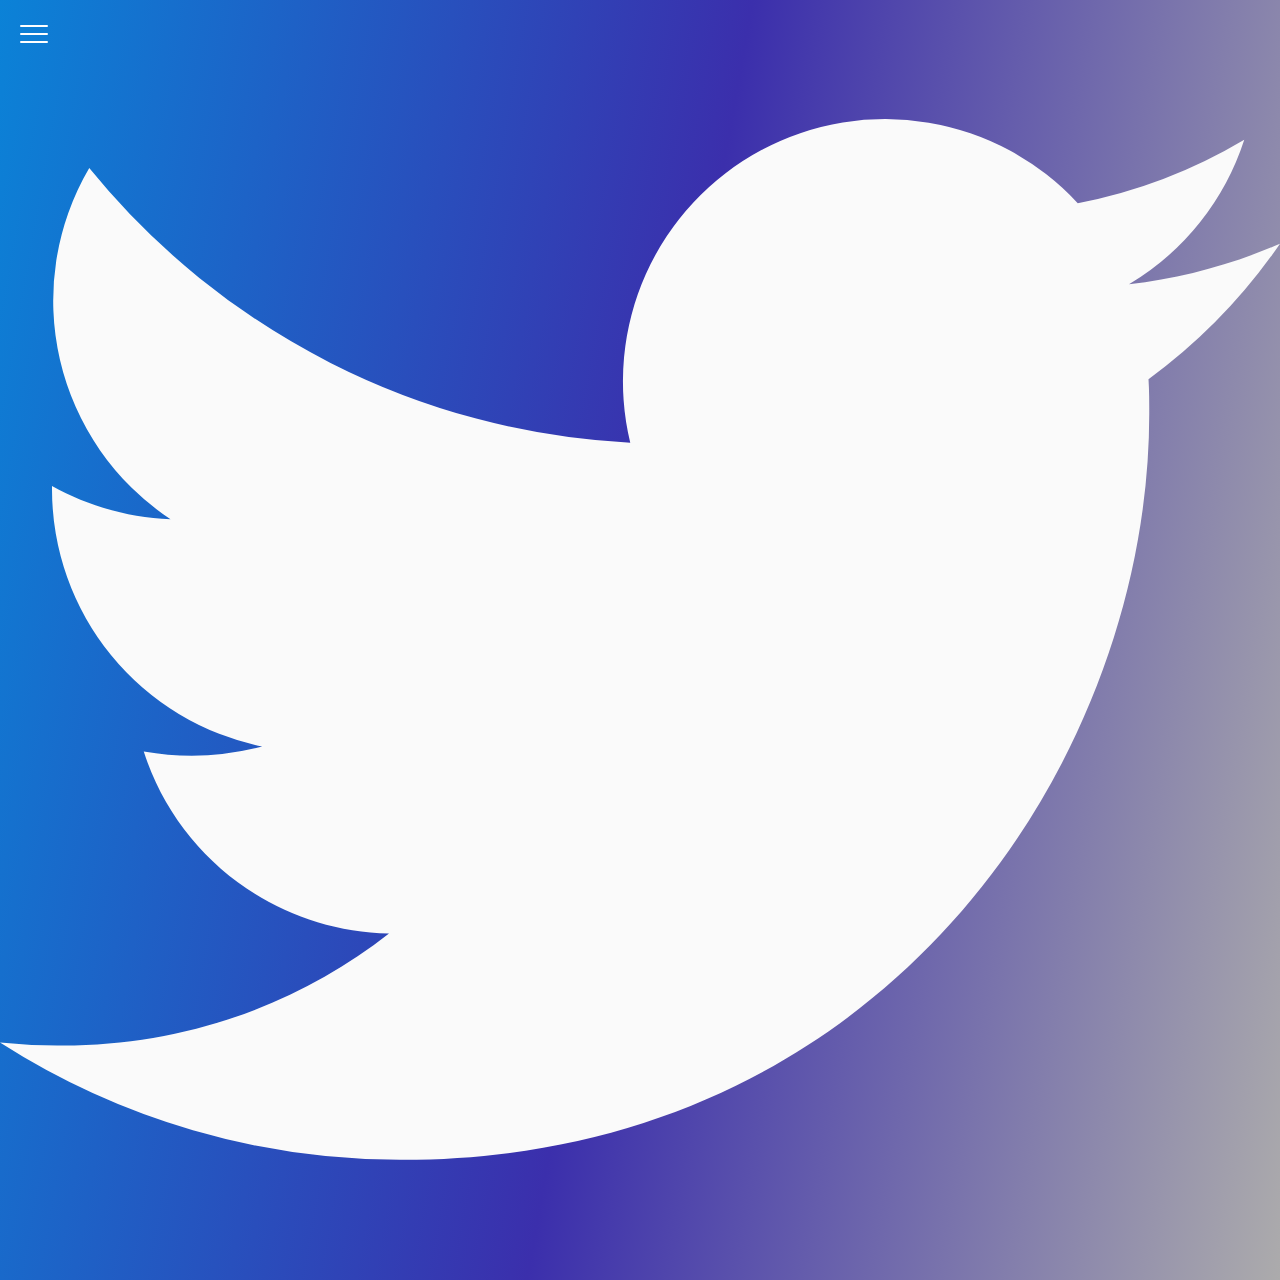
<file: src/simple-sliding-menu/index.html>
<!DOCTYPE html>
<html>
<head>
	<meta name="viewport" content="width=device-width, initial-scale=1">
	<link rel="stylesheet" type="text/css" href="./styles.css">
</head>
<body>
  <div class="menu">
    <a href="#">
      <p>Block 1</p>
    </a>
    <a href="#">
      <p>Block 2</p>
    </a>
    <a href="#">
      <p>Block 3</p>
    </a>
  </div>
  <div class="menu--toggle">
    <span></span>
  </div>
  <svg viewBox="0 0 512 512">
    <path fill="#fafafa" d="M459.4 151.7c.3 4.6.3 9.1.3 13.7 0 138.7-105.6 298.5-298.6 298.5A296.5 296.5 0 0 1 0 417a217 217 0 0 0 25.3 1.2c49 0 94.3-16.6 130.3-44.8-46.1-1-84.8-31.2-98.1-72.8a111 111 0 0 0 47.4-2 105 105 0 0 1-84.1-103v-1.2c14 7.8 30.2 12.6 47.4 13.3A104.9 104.9 0 0 1 35.7 67.2a298.3 298.3 0 0 0 216.4 109.9 104.9 104.9 0 0 1 179-95.8 206.6 206.6 0 0 0 66.6-25.4 104.7 104.7 0 0 1-46.1 57.8c21-2.3 41.6-8.1 60.4-16.2a225.6 225.6 0 0 1-52.6 54.2z"></path>
  </svg></a>
	<script src="./script.js"></script>
</body>
</html>
</file>
<file: src/simple-sliding-menu/styles.css>
.menu--toggle {
	position: absolute;
	top: 20px;
	left: 20px;
	z-index: 999;
	height: 28px;
	width: 28px;
	outline: none;
	cursor: pointer;
	display: flex;
	align-items: center;
}

.menu--toggle span,
.menu--toggle span::before,
.menu--toggle span::after {
	position: absolute;
	content: '';
	width: 28px;
	height: 2.5px;
	background: #fff;
	border-radius: 20px;
	transition: 1.2s cubic-bezier(0.77, 0, 0.175, 1);
}

.menu--toggle span::before {
	top: -8px;
}

.menu--toggle span::after {
	top: 8px;
}

.menu--toggle.active > span {
	background: transparent;
}

.menu--toggle.active > span::before, .menu--toggle.active > span::after {
	background: #fff;
	top: 0px;
}
.menu--toggle.active > span::before {
	-webkit-transform: rotate(-225deg);
	transform: rotate(-225deg);
}

.menu--toggle.active > span::after {
	-webkit-transform: rotate(225deg);
	transform: rotate(225deg);
}

.menu {
	position: absolute;
	left: -30%;
	z-index: 998;
	color: #fff;
	background: rgba(250, 250, 250, 0.7);
	-webkit-clip-path: polygon(0 0, 100% 0, 85% 100%, 0% 100%);
	clip-path: polygon(0 0, 100% 0, 85% 100%, 0% 100%);
	width: 30%;
	height: 100%;
	padding: 100px;
	display: flex;
	flex-direction: column;
	justify-content: center;
	transition: 1s left cubic-bezier(0.77, 0, 0.175, 1);
}

@media only screen and (max-width: 600px) {
	.menu {
		width: 250px;
		left: -250px;
		padding: 50px;
	}
}

.menu.active {
	left: 0;
}

.menu p {
	font-size: 1.4rem;
	margin-bottom: 1rem;
}

.menu > a {
	text-decoration: none;
	color: #000;
}

*,
*::before,
*::after {
	margin: 0;
	padding: 0;
	box-sizing: border-box;
}

body {
	min-height: 100vh;
	background: linear-gradient(280deg, #acabac 0%, #3b2fac 50%, #0b82d7 100%);
	display: flex;
	justify-content: center;
	align-items: center;
}
</file>
